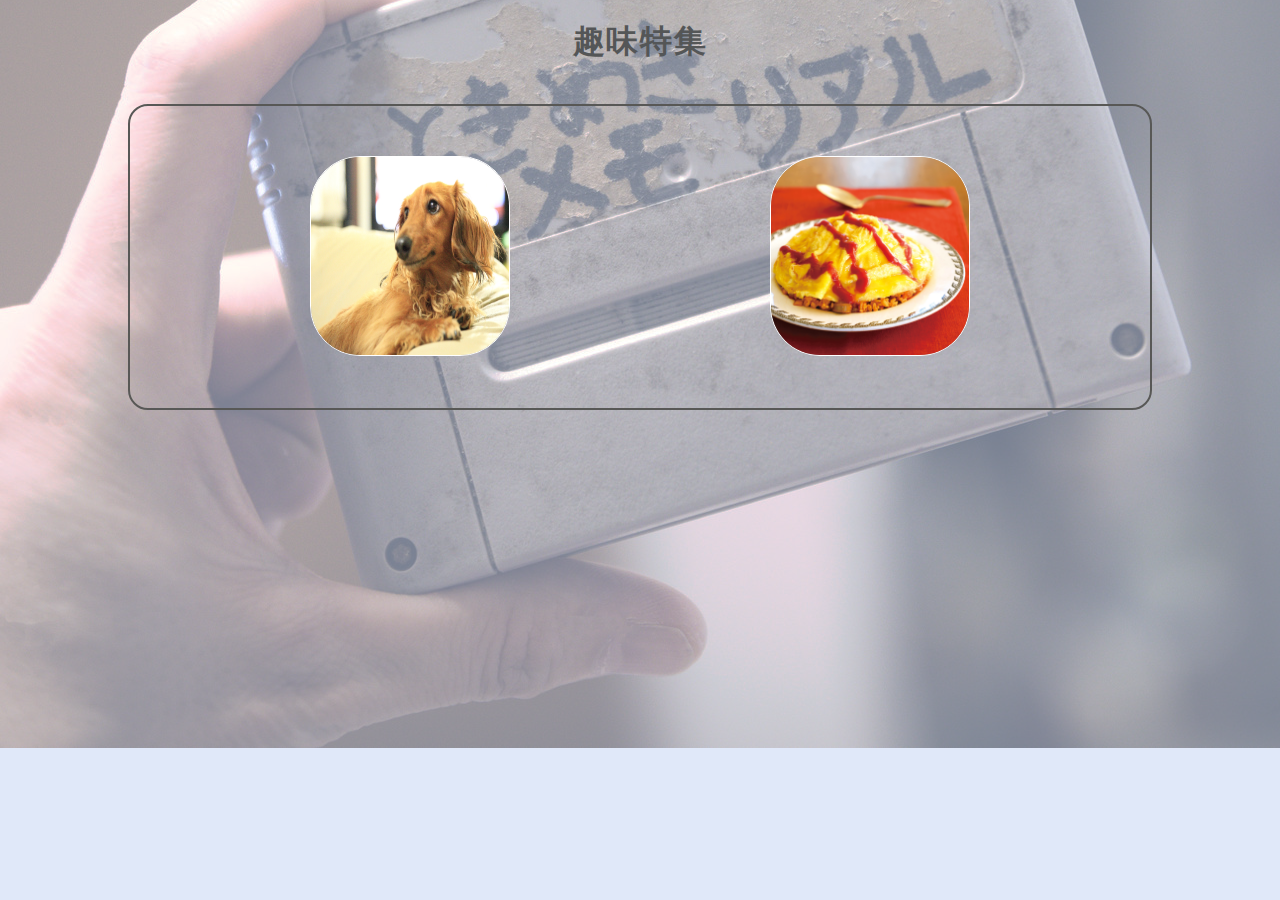
<file: index.html>
<!DOCTYPE html>
<html lang="ja">

<head>
    <meta charset="UTF-8">
    <meta name="viewport" content="width=device-width, initial-scale=1.0">
    <meta http-equiv="X-UA-Compatible" content="ie=edge">
    <link rel="stylesheet" href="style.css">
    <title>Document</title>
</head>

<body>
    <header>
        <h1>趣味特集</h1>
    </header>
    <section class="links">
        <div class="link">
            <!--ono-link-->
            <a href="itsuki1.html" 
            target="_blank" rel="noopener noreferrer"
            class="a">
                <img src="img/baron1.jpg" alt="ono-img"
                style="width: 200px; height: 200px; border: 1px solid white">
            </a>
            <!--kato-link-->
            <a href="ot.html"
            target="_blank" rel="noopener noreferrer" class="b">
                <img src="img/omurice.jpg" alt="kato-img"
                style="width: 200px; height: 200px; border: 1px solid white" >
            </a>
        </div>
    </section>


    <script src="https://ajax.googleapis.com/ajax/libs/jquery/3.2.1/jquery.min.js"></script>
    <script src="homejs.js"></script>
</body>

</html>
</file>
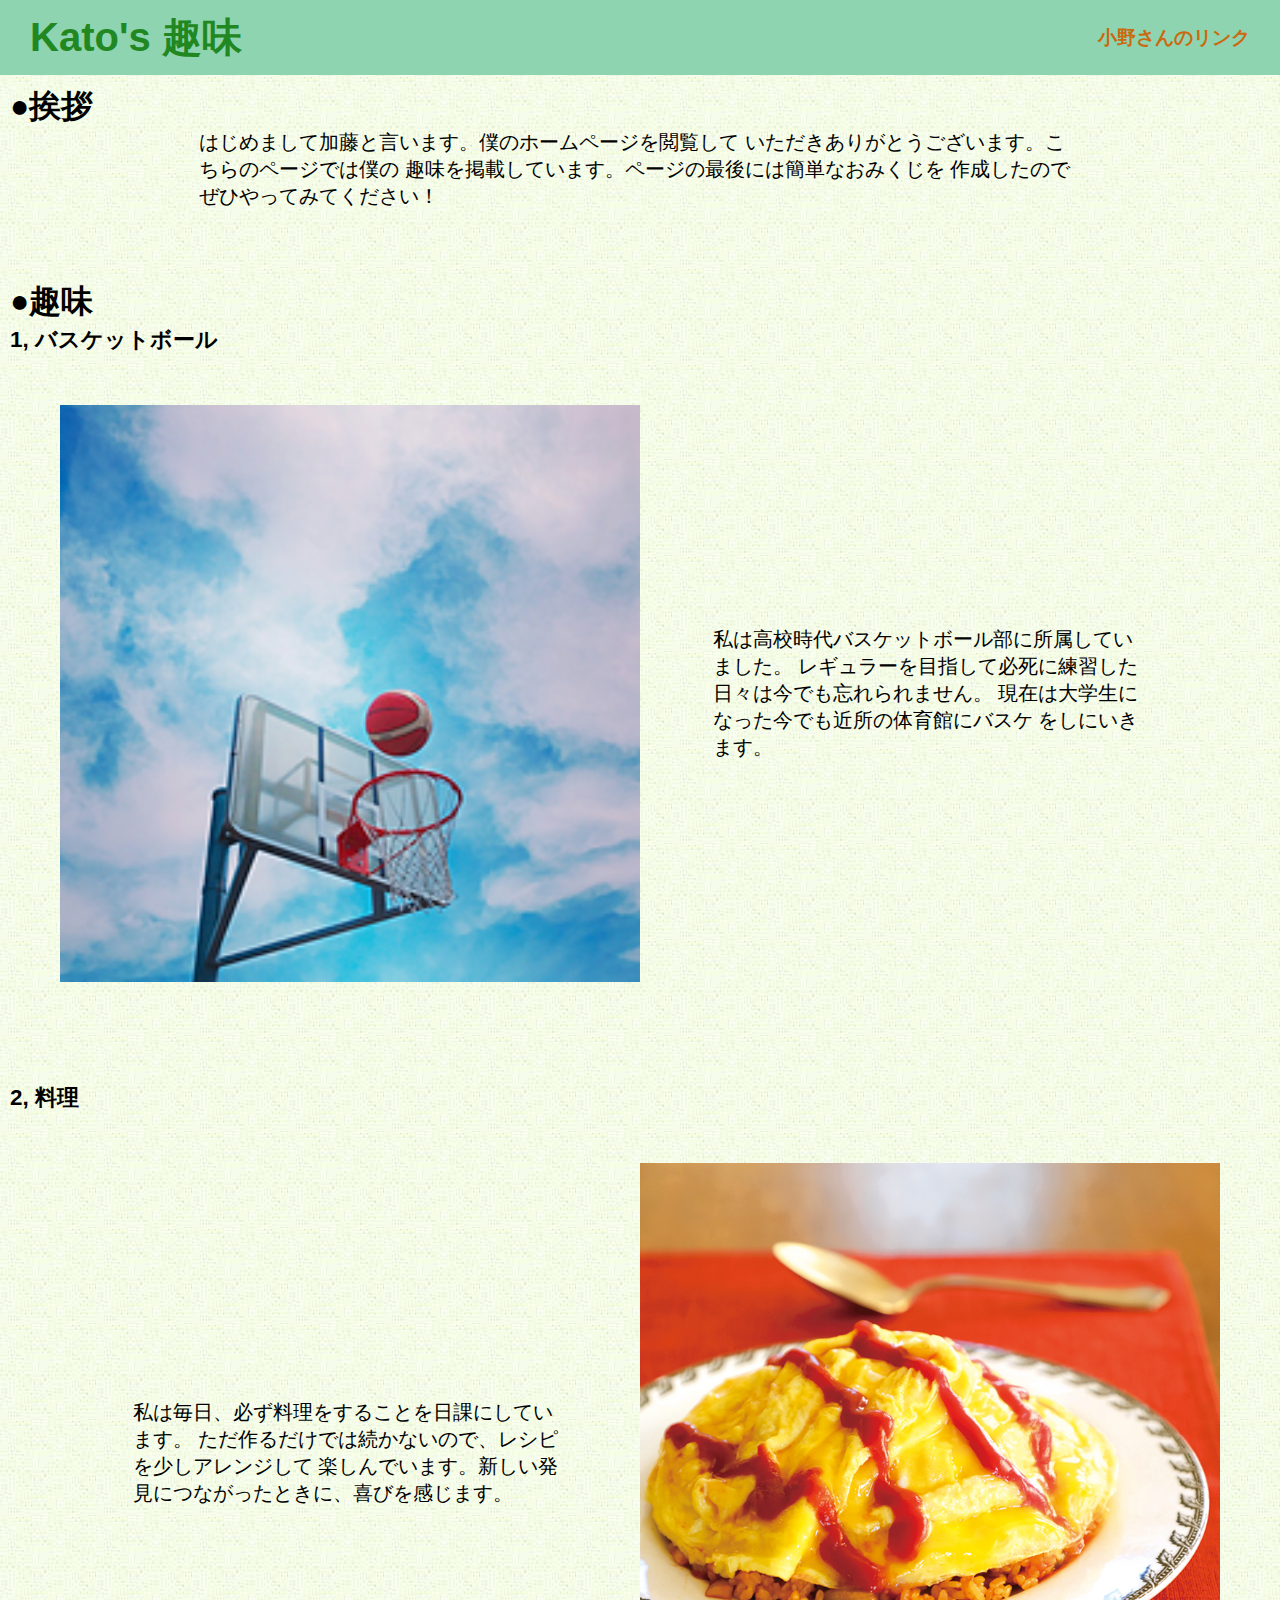
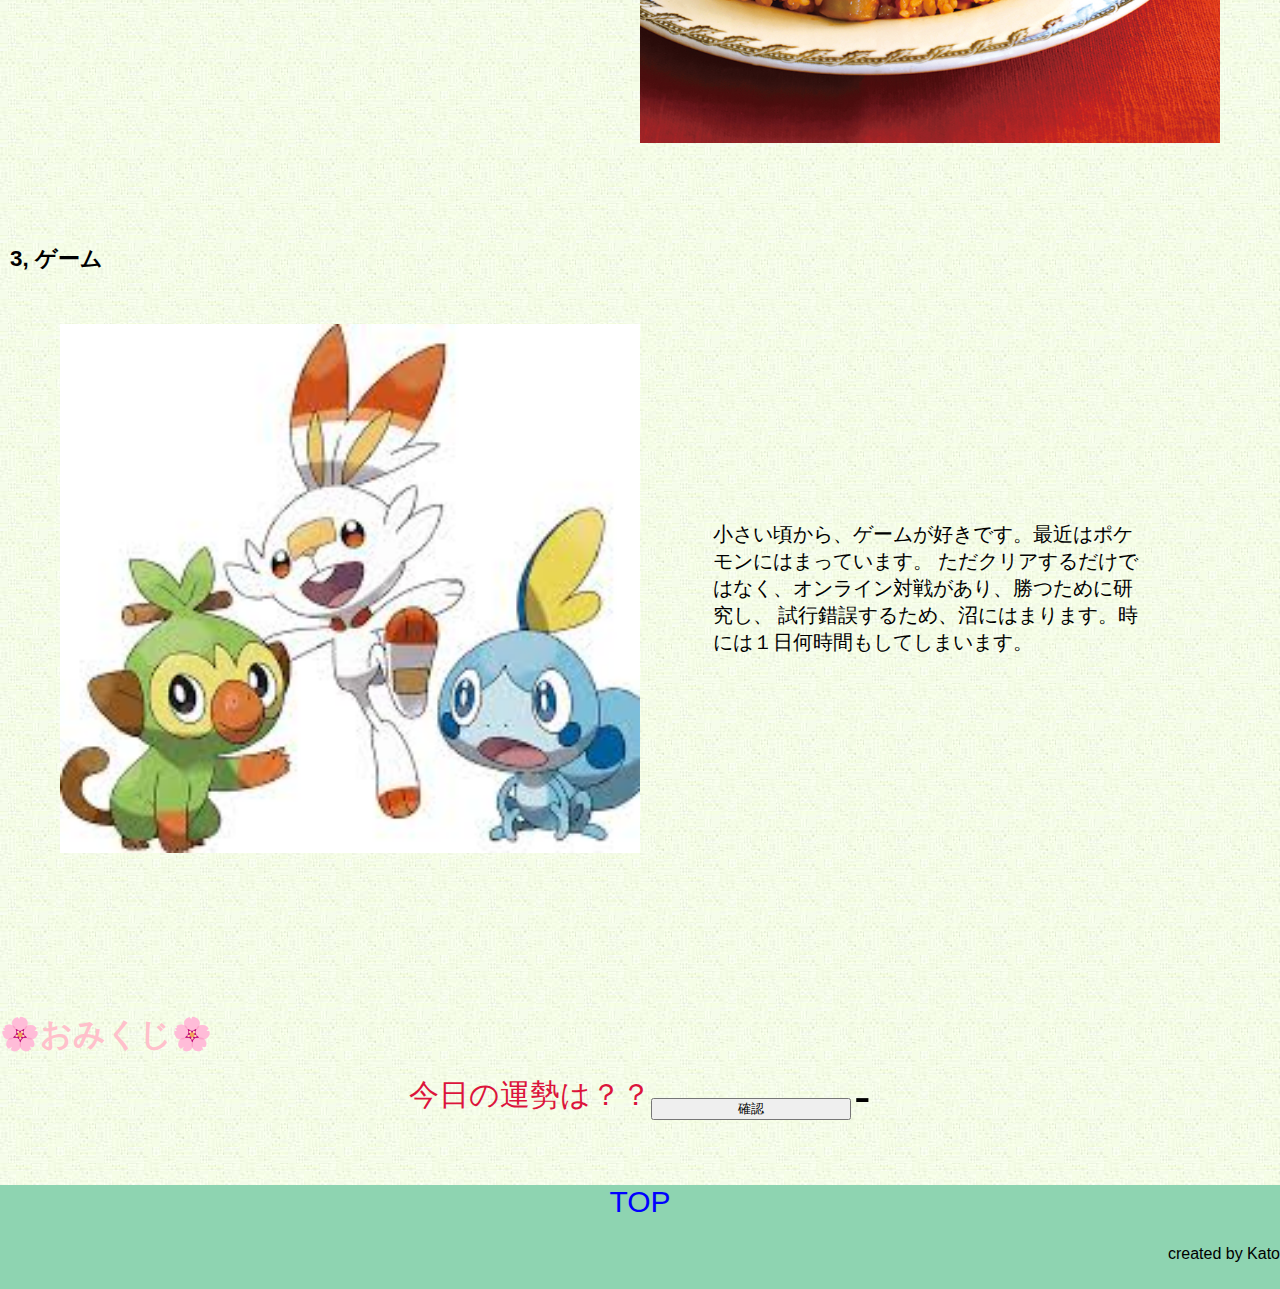
<file: itsuki1.html>
<!DOCTYPE html>
<html lang="ja">

<head>
    <meta charset="UTF-8" />
    <meta name="viewport" content="width=device-width, initial-scale=1.0" />
    <meta http-equiv="X-UA-Compatible" content="ie=edge" />
    <!-- Bootstrapの利用。link要素はhead内に貼り付ける -->
    <link rel="stylesheet" href="https://stackpath.bootstrapcdn.com/bootstrap/4.1.3/css/bootstrap.min.css"
        integrity="sha384-jJ2L/Ujk8jWEwtIXPFEk3X+f20QKnj4IIscn+JZzxqkbAUC79idDdiAhAi2E7czT" crossorigin="anonymous" />
    <link rel="stylesheet" href="kx-style.css">
    <title>加藤の趣味</title>
</head>

<body>
    <header class="header">
        <div class="wrapper">
            <h1>Kato's 趣味</h1>
            <a href="ot.html">小野さんのリンク</a>
        </div>
    </header>


    <main class="container">
        <article>
            <section>
                <h1>●挨拶</h1>
                <div class="topcenter">
                    <p class="greeting">
                        はじめまして加藤と言います。僕のホームページを閲覧して
                        いただきありがとうございます。こちらのページでは僕の
                        趣味を掲載しています。ページの最後には簡単なおみくじを
                        作成したのでぜひやってみてください！
                    </p>
                </div>
            </section>
            <section>
                <h1>●趣味</h1>
                <h2>1, バスケットボール</h2>
                <div class="basket">
                    <img src="./img/basketball.png">
                    <div class="center">
                        <p class="des">
                            私は高校時代バスケットボール部に所属していました。
                            レギュラーを目指して必死に練習した日々は今でも忘れられません。
                            現在は大学生になった今でも近所の体育館にバスケ
                            をしにいきます。
                        </p>
                    </div>
                </div>
                <h2>2, 料理</h2>
                <div class="cook">
                    <div class="center">
                        <p class="des">
                            私は毎日、必ず料理をすることを日課にしています。
                            ただ作るだけでは続かないので、レシピを少しアレンジして
                            楽しんでいます。新しい発見につながったときに、喜びを感じます。
                        </p>
                    </div>
                    <img src="./img/omurice.jpg" ß>
                </div>
                <h2>3, ゲーム</h2>
                <div class="game">
                    <img src="./img/pokemon.jpeg">
                    <div class="center">
                        <p class="des">
                            小さい頃から、ゲームが好きです。最近はポケモンにはまっています。
                            ただクリアするだけではなく、オンライン対戦があり、勝つために研究し、
                            試行錯誤するため、沼にはまります。時には１日何時間もしてしまいます。
                        </p>
                    </div>
                </div>
            </section>
            <h1 style="color:pink">🌸おみくじ🌸</h1>
            <section class="omikuzi">
                <p class="omi">
                    今日の運勢は？？
                </p>
                </div>
                <form><input type="button" value="確認" onClick="altRan2()" style="width:200px;">
                    <span class="result" id="sai">-</span></form>

                <script type="text/javascript">
                    function altRan2() {
                        var r = Math.floor(Math.random() * 100); //乱数の発生
                        var x = 0
                        if (r <= 9) {
                            x = "凶";
                        } else if (r <= 29) {
                            x = "末吉";
                        } else if (r <= 69) {
                            x = "小吉";
                        } else if (r <= 89) {
                            x = "中吉";
                        } else if (r <= 99) {
                            x = "大吉";
                        }
                        document.getElementById("sai").innerHTML = x; //値の出力
                    }
                </script>
            </section>
        </article>
    </main>



    <footer>
        <div class="footer">
            <a href="index.html">
                <div class="footer_button">
                    <p class="buttonname">TOP</p>
                </div>
            </a>
            <p class="footer_cre">created by Kato</p>
        </div>
    </footer>
</body>

</html>
</file>
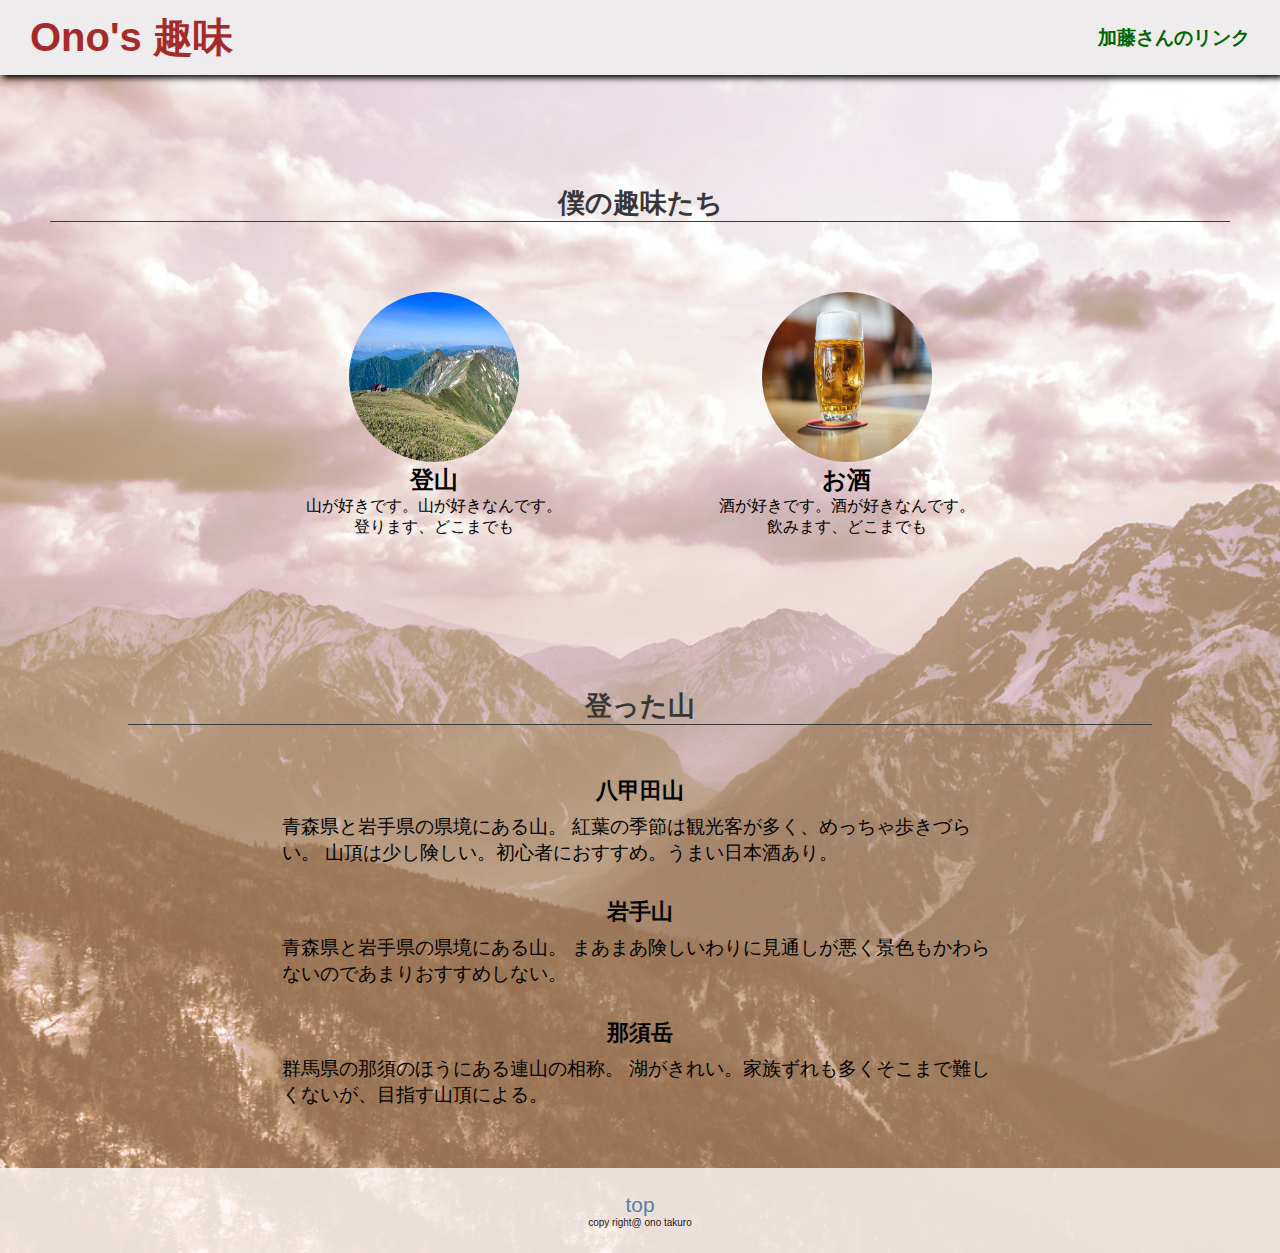
<file: ot.html>
<!DOCTYPE html>
<html lang="ja">
<head>
    <meta charset="UTF-8">
    <meta name="viewport" content="width=device-width, initial-scale=1.0">
    <link rel="stylesheet" href="ot-style.css">
    <title>小野の趣味</title>
</head>
<body>
    <header class="header">
        <div class="wrapper">
            <h1>Ono's 趣味</h1>
            <a href="itsuki1.html"
            target="_blank" rel="noopener noreferrer">加藤さんのリンク</a>
        </div>
    </header>

    <main class="main">
        <section class="ot-hobby">
            <h2 class="title">僕の趣味たち</h2>
                <div class="contents">
                <div class="mount">
                    <img src="img/RS19413F005_TP_V.jpg"
                    alt="yama"
                    style="width: 170px;height: 170px;"
                    class="hobbys-img img-1">
                    <div class="mount-text">
                        <p class="mt-txt">登山</p>
                        <p class="mt-txt2">
                            山が好きです。山が好きなんです。<br>登ります、どこまでも
                        </p>
                    </div>
                </div>
                <div class="drink">
                    <img src="img/MIYAZAKI19116780_TP_V.jpg"
                    alt="drink"
                    style="width: 170px;height: 170px;"
                    class="hobbys-img img-2">
                    <div class="mount-text">
                        <p class="mt-txt">お酒</p>
                        <p class="mt-txt2">
                            酒が好きです。酒が好きなんです。<br>飲みます、どこまでも
                        </p>
                    </div>
                </div>
            </div>
        </section>

        <section class="box2">
            <div class="box2-wrapper">
                <h2 class="title">登った山</h2>
                <div class="mounts">
                    <div class="mount-child">
                        <p class="mt-name">八甲田山</p>
                        <p class="mt-about">青森県と岩手県の県境にある山。
                            紅葉の季節は観光客が多く、めっちゃ歩きづらい。
                            山頂は少し険しい。初心者におすすめ。うまい日本酒あり。
                        </p>
                    </div>
                    <div class="mount-child">
                        <p class="mt-name">岩手山</p>
                        <p class="mt-about">青森県と岩手県の県境にある山。
                            まあまあ険しいわりに見通しが悪く景色もかわらないのであまりおすすめしない。
                        </p>
                    </div>
                    <div class="mount-child">
                        <p class="mt-name">那須岳</p>
                        <p class="mt-about">群馬県の那須のほうにある連山の相称。
                            湖がきれい。家族ずれも多くそこまで難しくないが、目指す山頂による。
                        </p>
                    </div>
                </div>
            </div>
        </section>
    </main>

    <footer class="footer">
        <a href="#top" class="footer-top">top</a>
        <p class="footer-text1">copy right@ ono takuro</p>
    </footer>




    <script src="https://ajax.googleapis.com/ajax/libs/jquery/3.2.1/jquery.min.js"></script>
    <script src="index.js"></script>


</body>
</html>
</file>
<file: style.css>
* {
    padding: 0;
    margin: 0;
    box-sizing: border-box;
}

body {
    font-size: 62.5%;
    text-align: center;
    background-image: url(img/tokimemoFTHG9402_TP_V.jpg);
    background-color:rgba(204, 217, 245, 0.6);
    background-blend-mode:lighten;
    background-position: center;
    background-position: center;
    background-repeat: no-repeat;
}

h1 {
    font-size: 2rem;
    margin: 20px 0;
    color: rgb(84, 86, 87);
    letter-spacing: 1.7px;
}

.links {
    width: 100%;
    padding: 20px 0;
}

.link {
    width: 80%;
    min-width: 500px;
    margin: 0 auto;
    padding: 50px;
    display: flex;
    justify-content: space-around;
    align-items: center;
    border: 2px solid rgb(88, 88, 86);
    border-radius: 20px;
}

.link img {
    border-radius: 25%;
}
</file>
<file: kx-style.css>
* {
  padding: 0;
  margin: 0;
  box-sizing: border-box;
}

body {
  font-family: 'Hiragino Kaku Gothic Pro', 'ヒラギノ角ゴ Pro W3', メイリオ, Meiryo, 'ＭＳ Ｐゴシック', sans-serif;
  font-size: 62.5%;
}

a {
  list-style: none;
  text-decoration: none;
  display: block;
}

ul li {
  text-decoration: none;
}

.header {
  width: 100%;
  box-shadow: 3px 3px 6px rgb(2, 39, 30);
}

.wrapper {
  width: 100%;
  padding: 10px 30px;
  display: flex;
  justify-content: space-between;
  align-items: center;
  background-color: rgb(142, 212, 177);
}

.header h1 {
  font-size: 2.5rem;
  font-weight: bold;
  color: rgb(33, 136, 33);
}

.header a {
  color: rgb(202, 105, 14);
  font-size: 1.2rem;
  font-weight: bold;
}

.header a:hover {
  color: rgb(73, 71, 71);
  opacity: 0.8;
  transition: 2s;
}

.container {
  width: 100%;
  background-image: url("./img/background.jpg");
}




section {
  padding: 10px 10px 60px 10px;
}

h1 {
  font-size: 2rem;
}

h2 {
  font-size: 1.4rem;
}

p {
  font-size: 1rem;
}

.center {
  width: 50%;
  align-items: center;
  display: flex;
  justify-content: center;
}

.topcenter {
  width: 100%;
  display: flex;
  justify-content: center;
}

.greeting {
  width: 70%;
  font-size: 20px;
  justify-content: center;
}

.basket {
  padding: 50px 50px 100px 50px;
  display: flex;
  justify-content: center;
}

.cook {
  padding: 50px 50px 100px 50px;
  display: flex;
  justify-content: center;
}

.game {
  padding: 50px 50px 100px 50px;
  display: flex;
  justify-content: center;
}

.des {
  width: 75%;
  font-size: 20px;
  justify-content: center;
}

img {
  width: 50%;
  height: 50%;
}

.omikuzi {
  display: flex;
  justify-content: center;
  align-items: center;
}


.footer {
  width: 100%;
  background-color: rgb(142, 212, 177);
}

.footer_button {
  text-align: center;
}

.buttonname {
  font-size: 30px;
  color: blue;
}

.footer_cre {
  line-height: 70px;
  text-align: right;
}

.omi {
  font-size: 30px;
  color: crimson;
}

.result {
  font-size: 50px;
}

/* footer {
    width: 100%;
    height: 200px;
    background-color: #007bc7;
  }
  
  footer a{
    text-decoration: none;
  }
  
  
  .susi1 {
    width: 100%;
    height: 150px;
    display: flex;
    justify-content: center;
    align-items: center;
  }
  .susi2 {
    width: 200px;
    height: 100px;
    border: 5px solid #fff;
    display: flex;
    justify-content: center;
    align-items: center;
  }
  
  .buttonname{
    font-size: 50px;
    color: #fff;
  }
  
  .susi3{
    width: 100%;
    text-align: center;
    position: relative;
    top: 20px;
  } */
</file>
<file: ot-style.css>
* {
    padding: 0;
    margin: 0;
    box-sizing: border-box;
}

/* html {
    font-size: 62.5rem;
} */
/*ほんとはhtmlに指定する！*/

body {
    font-family: 'Hiragino Kaku Gothic Pro', 'ヒラギノ角ゴ Pro W3', メイリオ, Meiryo, 'ＭＳ Ｐゴシック', sans-serif;
    font-size: 62.5%;
    background-image: url(img/KUMAKICHI1027598_TP_V.jpg);
    background-color:rgba(252, 188, 136, 0.6);
    background-blend-mode:lighten;
    background-size: cover;
    background-position: center;
    background-repeat: no-repeat;
}

a {
    list-style: none;
    text-decoration: none;
    display: block;
}

ul li {
    text-decoration: none;
}

.header {
    width: 100%;
    box-shadow: 3px 3px 6px #000;
}

main {
    padding: 30px 0;
}

.wrapper {
    width: 100%;
    padding: 10px 30px;
    display: flex;
    justify-content: space-between;
    align-items: center;
    background-color: rgb(238, 236, 236);
}

.header h1 {
    font-size: 2.5rem;
    font-weight: bold;
    color: brown;
}

.header a {
    color: darkgreen;
    font-size: 1.2rem;
    font-weight: bold;
}
.header a:hover {
    color: rgb(232, 245, 56);
    opacity: 0.8;
    transition: 2s;
}

.ot-hobby {
    width: 100%;
    padding: 50px 50px;
    text-align: center;
    margin: 30px 0 40px;
}

.contents {
    text-align: center;
    display: flex;
    justify-content: space-around;
    align-items: center;
    margin: 50px auto 40px;
    padding: 20px 0;
    width: 70%;
}

.title {
    font-weight: bold;
    font-size: 1.7rem;
    color: rgb(56, 55, 55);
    border-bottom: 1px double rgb(59, 59, 59);
}

.mt-txt {
    font-size: 1.5rem;
    font-weight: bold;
}

.mt-txt2 {
    font-size: 1rem;
}

.hobbys-img {
    border-radius: 50%;
}
.hobbys-img:hover {
    opacity: 0.8;
    cursor: pointer;
}

.box2 {
    text-align: center;
}

.box2-wrapper {
    width: 80%;
    margin: 0 auto;
}

.mounts {
    margin: 50px 0 20px;

}

.mt-name {
    font-size: 1.4rem;
    font-weight: bold;
    margin: 8px 0;
}

.mt-about {
    font-size: 1.2rem;
    text-align: left;
    width: 70%;
    margin: 0 auto;
}

.mount-child {
    margin: 30px 0;
}

.footer {
    background-color: snow;
    opacity: 0.8;
    padding: 25px 0;
    text-align: center;
}

.footer-top {
    color: steelblue;
    font-size: 1.3rem;
}
</file>
